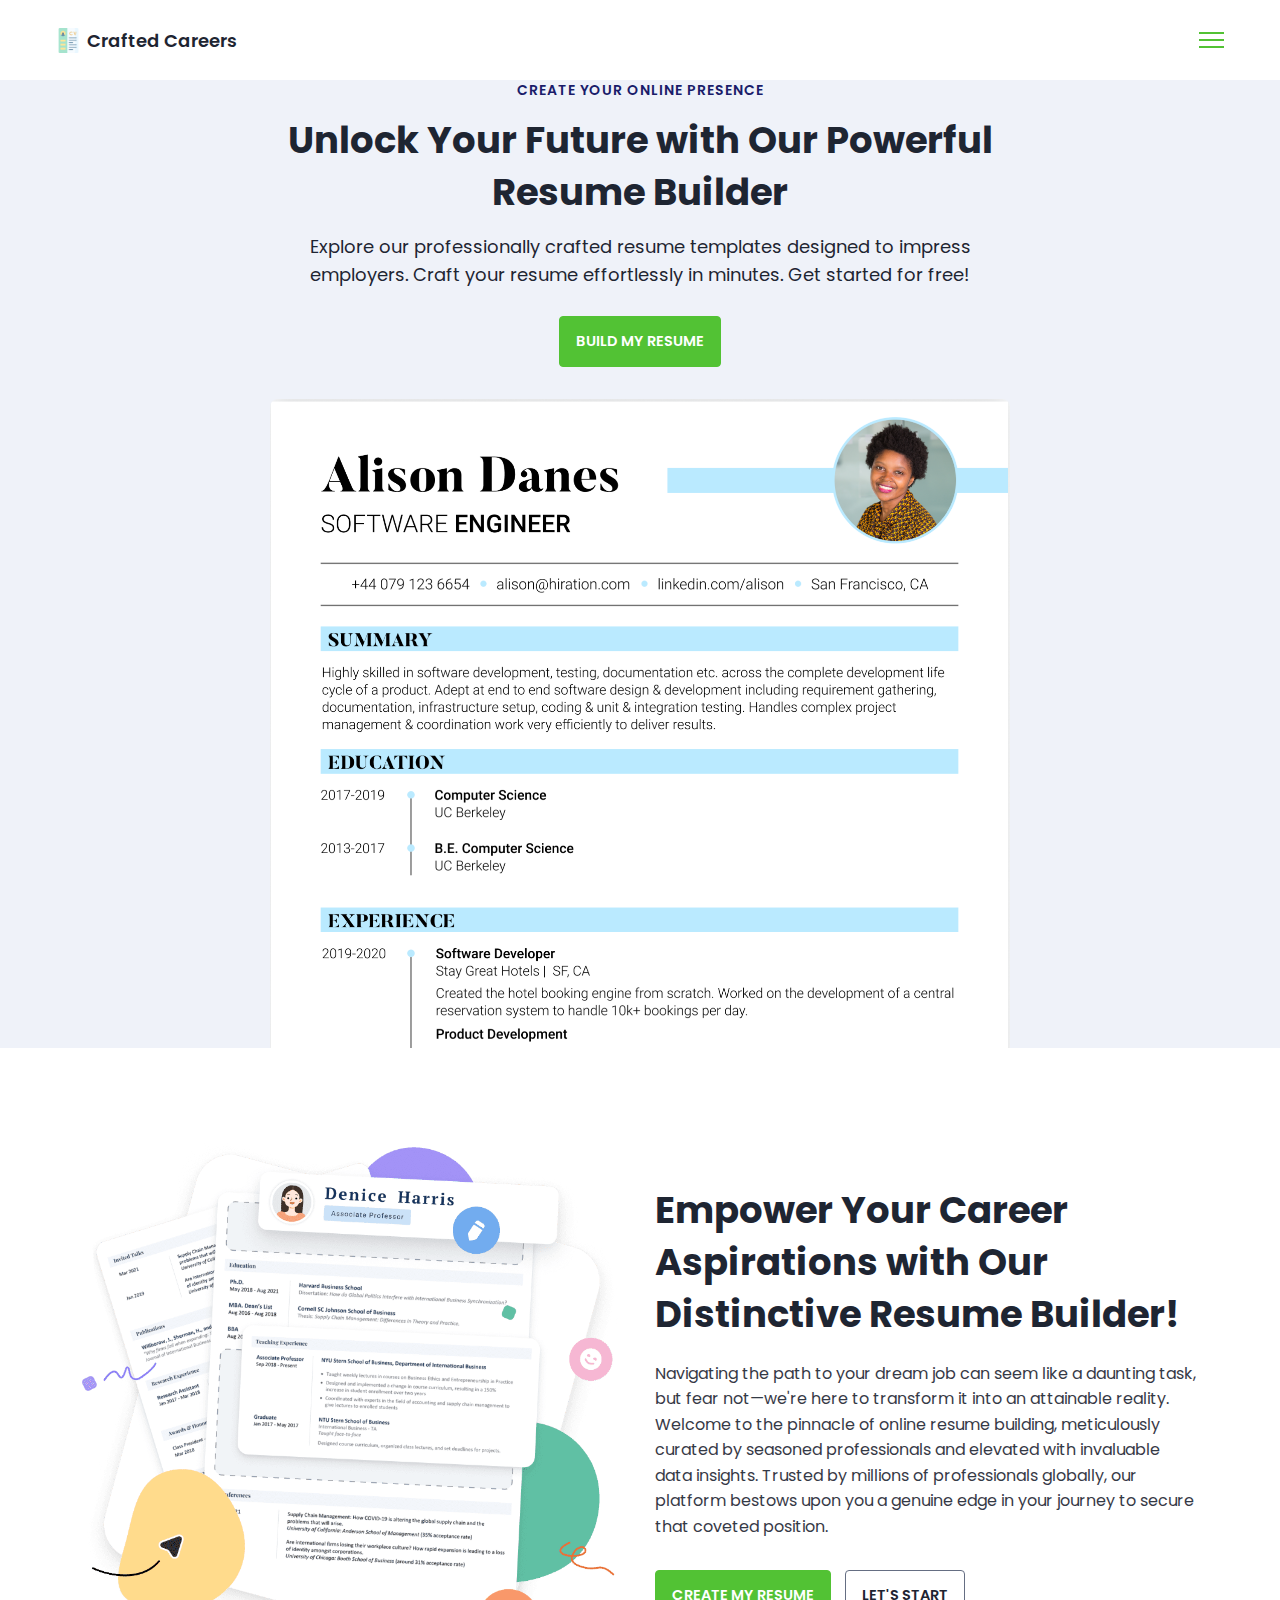
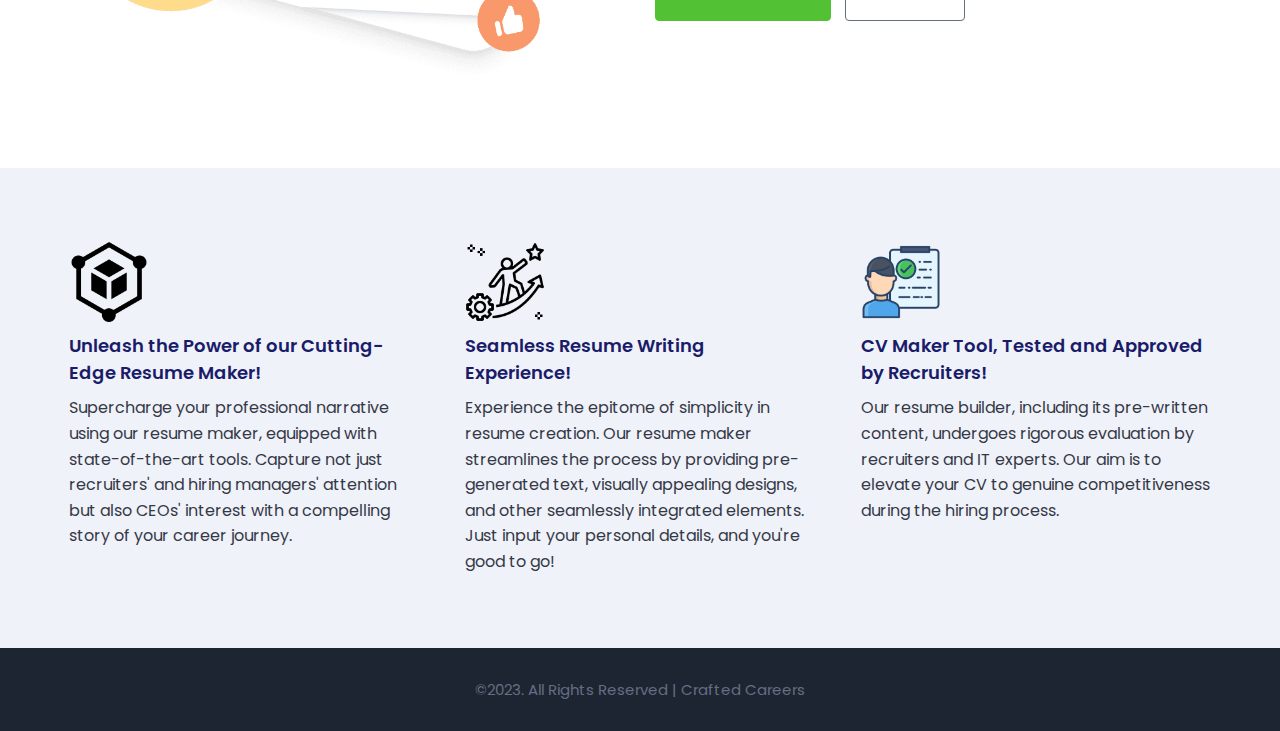
<file: index.html>
<!DOCTYPE html>
<html>

<head>
    <meta charset="utf-8">
    <meta http-equiv="X-UA-Compatible" content="IE=edge">
    <title>My Amazing Website</title>
    <meta name="description" content="">
    <meta name="viewport" content="width=device-width, initial-scale=1">
    <link rel="stylesheet" href="css/main.css">
    <link rel="shortcut icon" href="img/favicon.ico" type="image/x-icon">
</head>

<body>

    <nav class="navbar bg-white">
        <div class="container">
            <div class="navbar-content">
                <div class="brand-and-toggler">
                    <a href="index.html" class="navbar-brand">
                        <img src="img/cv.png" alt="" class="navbar-brand-icon">
                        <span class="navbar-brand-text">Crafted Careers</span>
                    </a>
                    <button type="button" class="navbar-toggler-btn">
                        <div class="bars">
                            <div class="bar"></div>
                            <div class="bar"></div>
                            <div class="bar"></div>
                        </div>
                    </button>
                </div>
            </div>
        </div>
    </nav>

    <header class="header bg-bright" id="header">
        <div class="container">
            <div class="header-content text-center">
                <h6 class="text-uppercase text-blue-dark fs-14 fw-6 ls-1">create your online presence</h6>
                <h1 class="lg-title">Unlock Your Future with Our Powerful Resume Builder</h1>
                <p class="text-dark fs-18">Explore our professionally crafted resume templates designed to impress
                    employers. Craft your resume effortlessly in minutes. Get started for free!</p>
                <a href="resume.html" class="btn btn-primary text-uppercase">build my resume</a>
                <img src="img/Resume-Builder.png" alt="Resume Templates">
            </div>
        </div>
    </header>

    <div class="section-one">
        <div class="container">
            <div class="section-one-content">
                <div class="section-one-l">
                    <img src="img/res.webp">
                </div>
                <div class="section-one-r text-center">
                    <h2 class="lg-title">Empower Your Career Aspirations with Our Distinctive Resume Builder!</h2>
                    <p class="text">Navigating the path to your dream job can seem like a daunting task, but fear
                        not—we're here to transform it into an attainable reality. Welcome to the pinnacle of online
                        resume building, meticulously curated by seasoned professionals and elevated with invaluable
                        data insights. Trusted by millions of professionals globally, our platform bestows upon you a
                        genuine edge in your journey to secure that coveted position.</p>
                    <div class="btn-group">
                        <a href="resume.html" class="btn btn-primary text-uppercase">create my resume</a>
                        <a href="#" class="btn btn-secondary text-uppercase">Let's Start</a>
                    </div>
                </div>
            </div>
        </div>
    </div>

    <div class="section-two bg-bright">
        <div class="container">
            <div class="section-two-content">
                <div class="section-items">
                    <div class="section-item">
                        <div class="section-item-icon">
                            <img src="img/blockchain.png" alt="minipic1">
                        </div>
                        <h5 class="section-item-title">Unleash the Power of our Cutting-Edge Resume Maker!</h5>
                        <p class="text">Supercharge your professional narrative using our resume maker, equipped with
                            state-of-the-art tools. Capture not just recruiters' and hiring managers' attention but also
                            CEOs' interest with a compelling story of your career journey.</p>
                    </div>

                    <div class="section-item">
                        <div class="section-item-icon">
                            <img src="img/experience.png"
                                alt="minipic2">
                        </div>
                        <h5 class="section-item-title">Seamless Resume Writing Experience!</h5>
                        <p class="text">Experience the epitome of simplicity in resume creation. Our resume maker
                            streamlines the process by providing pre-generated text, visually appealing designs, and
                            other seamlessly integrated elements. Just input your personal details, and you're good to
                            go!</p>
                    </div>

                    <div class="section-item">
                        <div class="section-item-icon">
                            <img src="img/approvedpng.png" alt="minipic3">
                        </div>
                        <h5 class="section-item-title">CV Maker Tool, Tested and Approved by Recruiters!</h5>
                        <p class="text">Our resume builder, including its pre-written content, undergoes rigorous
                            evaluation by recruiters and IT experts. Our aim is to elevate your CV to genuine
                            competitiveness during the hiring process.</p>
                    </div>
                </div>
            </div>
        </div>
    </div>

    <footer class="footer bg-dark">
        <div class="container">
            <div class="footer-content text-center">
                <p class="fs-15">&copy;2023. All Rights Reserved | Crafted Careers</p>
            </div>
        </div>
    </footer>

</body>

</html>
</file>
<file: css/main.css>
@import url('https://fonts.googleapis.com/css2?family=Manrope:wght@200;300;400;500;600;700;800&family=Poppins:ital,wght@0,100;0,200;0,300;0,400;0,500;0,600;0,700;0,800;0,900;1,100;1,200;1,300;1,400;1,500;1,600;1,700;1,800;1,900&display=swap');

:root{
    --clr-blue: #52c234;
    --clr-blue-mid: #1170CD;
    --clr-blue-dark: #1A1C6A;
    --clr-white: #fff;
    --clr-bright: #EFF2F9;
    --clr-dark: #1e2532;
    --clr-black: #000;
    --clr-grey: #656e83;
    --clr-green: #084C41;
    --font-poppins: 'Poppins', sans-serif;
    --font-manrope: 'Manrope', sans-serif;;
    --transition: all 300ms ease-in-out;
}

*{
    padding: 0;
    margin: 0;
    box-sizing: border-box;
}

html{
    font-size: 10px;
}

body{
    font-size: 1.6rem;
    font-family: var(--font-poppins);
}

button{
    border: none;
    background-color: transparent;
    outline: 0;
    cursor: pointer;
    font-family: inherit;
}

img{
    width: 100%;
    display: block;
}

a{
    text-decoration: none;
}

/* fonts */
.font-poppins{font-family: var(--font-poppins);}
.font-manrope{font-family: var(--font-manrope);}

/* text colors */
.text-blue{color: var(--clr-blue);}
.text-blue-mid{color: var(--clr-blue-mid);}
.text-blue-dark{color: var(--clr-blue-dark);}
.text-bright{color: var(--clr-bright);}
.text-dark{color: var(--clr-dark);}
.text-grey{color: var(--clr-grey);}
.text-white{color: var(--clr-white);}

/* backgrounds */
.bg-blue{background-color: var(--clr-blue);}
.bg-blue-mid{background-color: var(--clr-blue-mid);}
.bg-blue-dark{background-color: var(--clr-blue-dark);}
.bg-bright{background-color: var(--clr-bright);}
.bg-dark{background-color: var(--clr-dark);}
.bg-grey{background-color: var(--clr-grey);}
.bg-white{background-color: var(--clr-white);}
.bg-black{background-color: var(--clr-black);}
.bg-green{background-color: var(--clr-green);}

.text-center{ text-align: center;}
.text-left{text-align: left;}
.text-right{text-align: right;}
.text-uppercase{text-transform: uppercase;}
.text-lowercase{text-transform: lowercase;}
.text-capitalize{text-transform: capitalize;}
.text{
    color: var(--clr-dark);
    opacity: 0.9;
    margin: 2rem 0;
    line-height: 1.6;
}

.fw-2{font-weight: 200;}
.fw-3{font-weight: 300;}
.fw-4{font-weight: 400;}
.fw-5{font-weight: 500;}
.fw-6{font-weight: 600;}
.fw-7{font-weight: 700;}
.fw-8{font-weight: 800;}

.fs-13{font-size: 13px;}
.fs-14{font-size: 14px;}
.fs-15{font-size: 15px;}
.fs-16{font-size: 16px;}
.fs-17{font-size: 17px;}
.fs-18{font-size: 18px;}
.fs-19{font-size: 19px;}
.fs-20{font-size: 20px;}
.fs-21{font-size: 21px;}
.fs-22{font-size: 22px;}
.fs-23{font-size: 23px;}
.fs-24{font-size: 24px;}
.fs-25{font-size: 25px;}

.ls-1{letter-spacing: 1px;}
.ls-2{letter-spacing: 2px;}

.container{
    max-width: 1200px;
    margin: 0 auto;
    padding: 0 1.6rem;
}

/* bars button */
.bars{
    display: flex;
    flex-direction: column;
    justify-content: space-between;
    height: 16.5px;
    width: 25px;
}
.bars .bar{
    width: 100%;
    height: 2px;
    background-color: var(--clr-blue);
    transition: var(--transition);
}

.bars:hover .bar{
    background-color: var(--clr-dark);
}

/* buttons */
.btn{
    font-size: 14.5px;
    font-weight: 600;
    padding: 1.4rem 1.6rem;
    border-radius: 4px;
    display: inline-block;
}

.btn-primary{
    background-color: var(--clr-blue);
    color: var(--clr-white);
    border: 1px solid var(--clr-blue);
    transition: var(--transition);
}

.btn-primary:hover{
    background-color: transparent;
    color: var(--clr-dark);
    border-color: var(--clr-grey);
}

.btn-secondary{
    background-color: transparent;
    color: var(--clr-dark);
    border: 1px solid var(--clr-grey);
    transition: var(--transition);
}

.btn-secondary:hover{
    background-color: var(--clr-blue);
    color: var(--clr-white);
    border-color: var(--clr-blue);
}

.btn-group button:first-child, .btn-group a:first-child{
    margin-right: 1rem!important;
}

/* navbar part */
.navbar{
    height: 80px;
    display: flex;
    align-items: center;
    box-shadow: rgba(0, 0, 0, 0.08) 0px 3px 8px;
}

.navbar .container{
    width: 100%;
}

.navbar-brand{
    display: flex;
    align-items: center;
    justify-content: flex-start;
    font-size: 1.8rem;
}
.navbar-brand-text{
    color: var(--clr-dark);
    font-weight: 600;
}
.navbar-brand-text span{
    color: var(--clr-blue);
}
.navbar-brand-icon{
    width: 25px;
    margin-right: 6px;
    opacity: 0.8;
}
.brand-and-toggler{
    display: flex;
    align-items: center;
    justify-content: space-between;
}
.header{
    min-height: calc(100vh - 80px);
    display: flex;
    flex-direction: column;
    align-items: center;
    justify-content: center;
}
.header-content{
    max-width: 740px;
    margin-right: auto;
    margin-left: auto;
}
.header-content img{
    max-width: 760px;
    border-top-right-radius: 8px;
    border-top-left-radius: 8px;
    margin-top: 3.2rem;
}
.lg-title{
    margin: 1.4rem 0;
    font-size: 37px;
    line-height: 1.4;
    color: var(--clr-dark);
}
.header-content p{
    margin-bottom: 2.6rem;
    line-height: 1.6;
}


/* section one */
.section-one{
    padding: 64px 0;
    min-height: 80vh;
    display: flex;
    align-items: center;
}
.section-one-l img{
    max-width: 545px;
    margin-right: auto;
    margin-left: auto;
}
.section-one-r{
    margin-top: 4rem;
}

.section-one .btn-group{
    margin-top: 2rem;
}
.section-one-r{
    max-width: 545px;
    margin-right: auto;
    margin-left: auto;
}
.section-one-r .btn-group{
    margin-top: 3rem;
}

/* section two */
.section-two{
    padding: 64px 0;
}
.section-two .section-items{
    display: grid;
    gap: 2rem;
}

.section-two .section-item{
    max-width: 350px;
    text-align: center;
    margin-right: auto;
    margin-left: auto;
}
.section-two .section-item-icon{
    margin: 1rem 0;
}
.section-two .section-item-icon img{
    width: 80px;
    margin-right: auto;
    margin-left: auto;
}
.section-two .section-item-title{
    color: var(--clr-blue-dark);
    font-size: 1.8rem;
    font-weight: 600;
}
.section-two .text{
    margin: 0.9rem 0;
}

/* footer */
.footer{
    padding: 3rem 0;
}
.footer-content p{
    color: var(--clr-grey);
}
.footer-content p span{
    color: var(--clr-white);
}

/* media queries */
@media screen and (min-width: 768px){
    .section-two .section-items{
        grid-template-columns: repeat(2, 1fr);
    }
}

@media screen and (min-width: 992px){
    .section-one-content{
        display: grid;
        grid-template-columns: repeat(2, 1fr);
        column-gap: 3rem;
    }
    .section-one-r{
        text-align: left;
    }
    .section-two .section-items{
        grid-template-columns: repeat(3, 1fr);
    }
    .section-two .section-item{
        text-align: left;
    }
    .section-two .section-item-icon img{
        margin-left: 0;
    }
}



/* resume page */
#about-sc{
    padding: 64px 0;
}

.cv-form-row-title{
    background-color: var(--clr-dark);
    padding: 0.8rem 1.6rem;
    margin-bottom: 2rem;
}

.cv-form-row-title h3{
    color: var(--clr-white);
    font-weight: 500;
    text-transform: uppercase;
    letter-spacing: 1.5px;
    font-size: 1.7rem;
}
.cv-form-blk{
    margin: 3rem 0;
}
.cv-form-row{
    padding: 3rem 2rem 0 2rem;
    border: 1px solid rgba(0, 0, 0, 0.08);
    margin-bottom: 1rem;
    position: relative;
}
textarea{
    resize: none;
}
.form-elem{
    margin-bottom: 3rem;
    position: relative;
}
.form-label{
    display: block;
    font-weight: 600;
    font-size: 14px;
    color: var(--clr-dark);
    margin-bottom: 0.5rem;
}
.form-control{
    border-radius: none;
    border: 1px solid rgba(0, 0, 0, 0.1);
    font-size: 14px;
    padding: 0.8rem 1.6rem;
    font-family: inherit;
    width: 100%;
    outline: 0;
    transition: var(--transition);
}

.form-control:focus{
    border-color: rgba(0, 0, 0, 0.3);
}
.form-text{
    color: #ca0b00;
    font-size: 12px;
    position: absolute;
    letter-spacing: 0.5px;
    top: calc(100% + 2px);
    left: 0;
    width: 100%;
}
.cols-3, .cols-2{
    display: grid;
}
.repeater-add-btn{
    width: 25px;
    height: 25px;
    background-color: var(--clr-blue-mid);
    font-size: 1.6rem;
    color: var(--clr-white);
    margin: 1rem 0;
}
.repeater-remove-btn{
    position: absolute;
    top: 10px;
    right: 10px;
    z-index: 999;
    width: 25px;
    height: 25px;
    border-radius: 50%;
    background-color: #ca0b00;
    color: var(--clr-white);
    font-size: 1.6rem;
}

/* preview section */
.preview-cnt{
    border-radius: 5px;
    display: grid;
    grid-template-columns: 32% auto;
    box-shadow: rgba(149, 157, 165, 0.2) 0px 8px 24px;
    overflow: hidden;
}

.preview-cnt-l{
    padding: 3rem 3rem 2rem 3rem;
}
.preview-cnt-r{
    padding: 3rem 3rem 3rem 4rem;
}
.preview-cnt-l .preview-blk:nth-child(1){
    text-align: center;
}
.preview-image{
    width: 120px;
    height: 120px;
    border-radius: 50%;
    overflow: hidden;
    margin-right: auto;
    margin-left: auto;
}
.preview-image img{
    width: 100%;
    height: 100%;
    object-fit: cover;
}
.preview-item-name{
    font-size: 2.4rem;
    font-weight: 600;
    margin: 1.8rem 0;
    position: relative;
}
.preview-item-name::after{
    position: absolute;
    content: "";
    bottom: -10px;
    width: 50px;
    height: 1.5px;
    background-color: rgba(255, 255, 255, 0.5);
    left: 50%;
    transform: translateX(-50%);
}
.preview-blk{
    padding: 1rem 0;
    margin-bottom: 1rem;
}
.preview-blk-title h3{
    text-transform: uppercase;
    letter-spacing: 0.5px;
    border-bottom: 0.5px solid rgba(0, 0, 0, 0.08);
    padding-bottom: 0.5rem;
}
.preview-blk-title{
    margin-bottom: 1rem;
}
.preview-blk-list .preview-item{
    font-size: 1.5rem;
    margin-bottom: 0.2rem;
    opacity: 0.95;
}
.preview-cnt-r .preview-blk-title{
    color: var(--clr-dark);
}
.preview-cnt-r .preview-blk-list .preview-item{
    margin-top: 1.8rem;
}

.achievements-items.preview-blk-list .preview-item span:first-child,
.educations-items.preview-blk-list .preview-item span:first-child,
.experiences-items.preview-blk-list .preview-item span:first-child{
    display: block;
    font-weight: 600;
    margin-bottom: 1rem;
    background-color: rgba(0, 0, 0, 0.03);
}

.educations-items.preview-blk-list .preview-item span:nth-child(2),
.experiences-items.preview-blk-list .preview-item span:nth-child(2){
    font-weight: 600;
    margin-right: 1rem;
}

.educations-items.preview-blk-list .preview-item span:nth-child(3),
.experiences-items.preview-blk-list .preview-item span:nth-child(3){
    font-style: italic;
    margin-right: 1rem;
}

.educations-items.preview-blk-list .preview-item span:nth-child(4),
.educations-items.preview-blk-list .preview-item span:nth-child(5),
.experiences-items.preview-blk-list .preview-item span:nth-child(4),
.experiences-items.preview-blk-list .preview-item span:nth-child(5){
    margin-right: 1rem;
    background-color: var(--clr-green);
    color: var(--clr-white);
    padding: 0 1rem;
    border-radius: 0.6rem;
}

.educations-items.preview-blk-list .preview-item span:nth-child(6),
.experiences-items.preview-blk-list .preview-item span:nth-child(6){
    font-size: 13.5px;
    display: block;
    opacity: 0.8;
    margin-top: 1rem;
}
.projects-items.preview-blk-list .preview-item span{
    display: block;
}

@media screen and (min-width: 768px){
    .cols-3{
        grid-template-columns: repeat(3, 1fr);
        column-gap: 2rem;
    }
    .cols-2{
        grid-template-columns: repeat(2, 1fr);
        column-gap: 2rem;
    }
}

@media screen and (min-width: 992px){
    .cv-form-row{
        padding: 3rem 3rem 0rem 3rem;
    }
    .cols-3{
        grid-template-columns: repeat(3, 1fr);
    }
}
   
.print-btn-sc{
    margin: 2rem 0 6rem 0;
}

/* print section */
@media print{
    body *{
        visibility: hidden;
    }

    .non_print_area{
        display: none;
    }

    .print_area, .print_area *{
        visibility: visible;
    }

    .print_area{
        width: 100%;
        position: absolute;
        left: 0;
        top: 0;
        overflow: hidden;
    }
}
</file>
